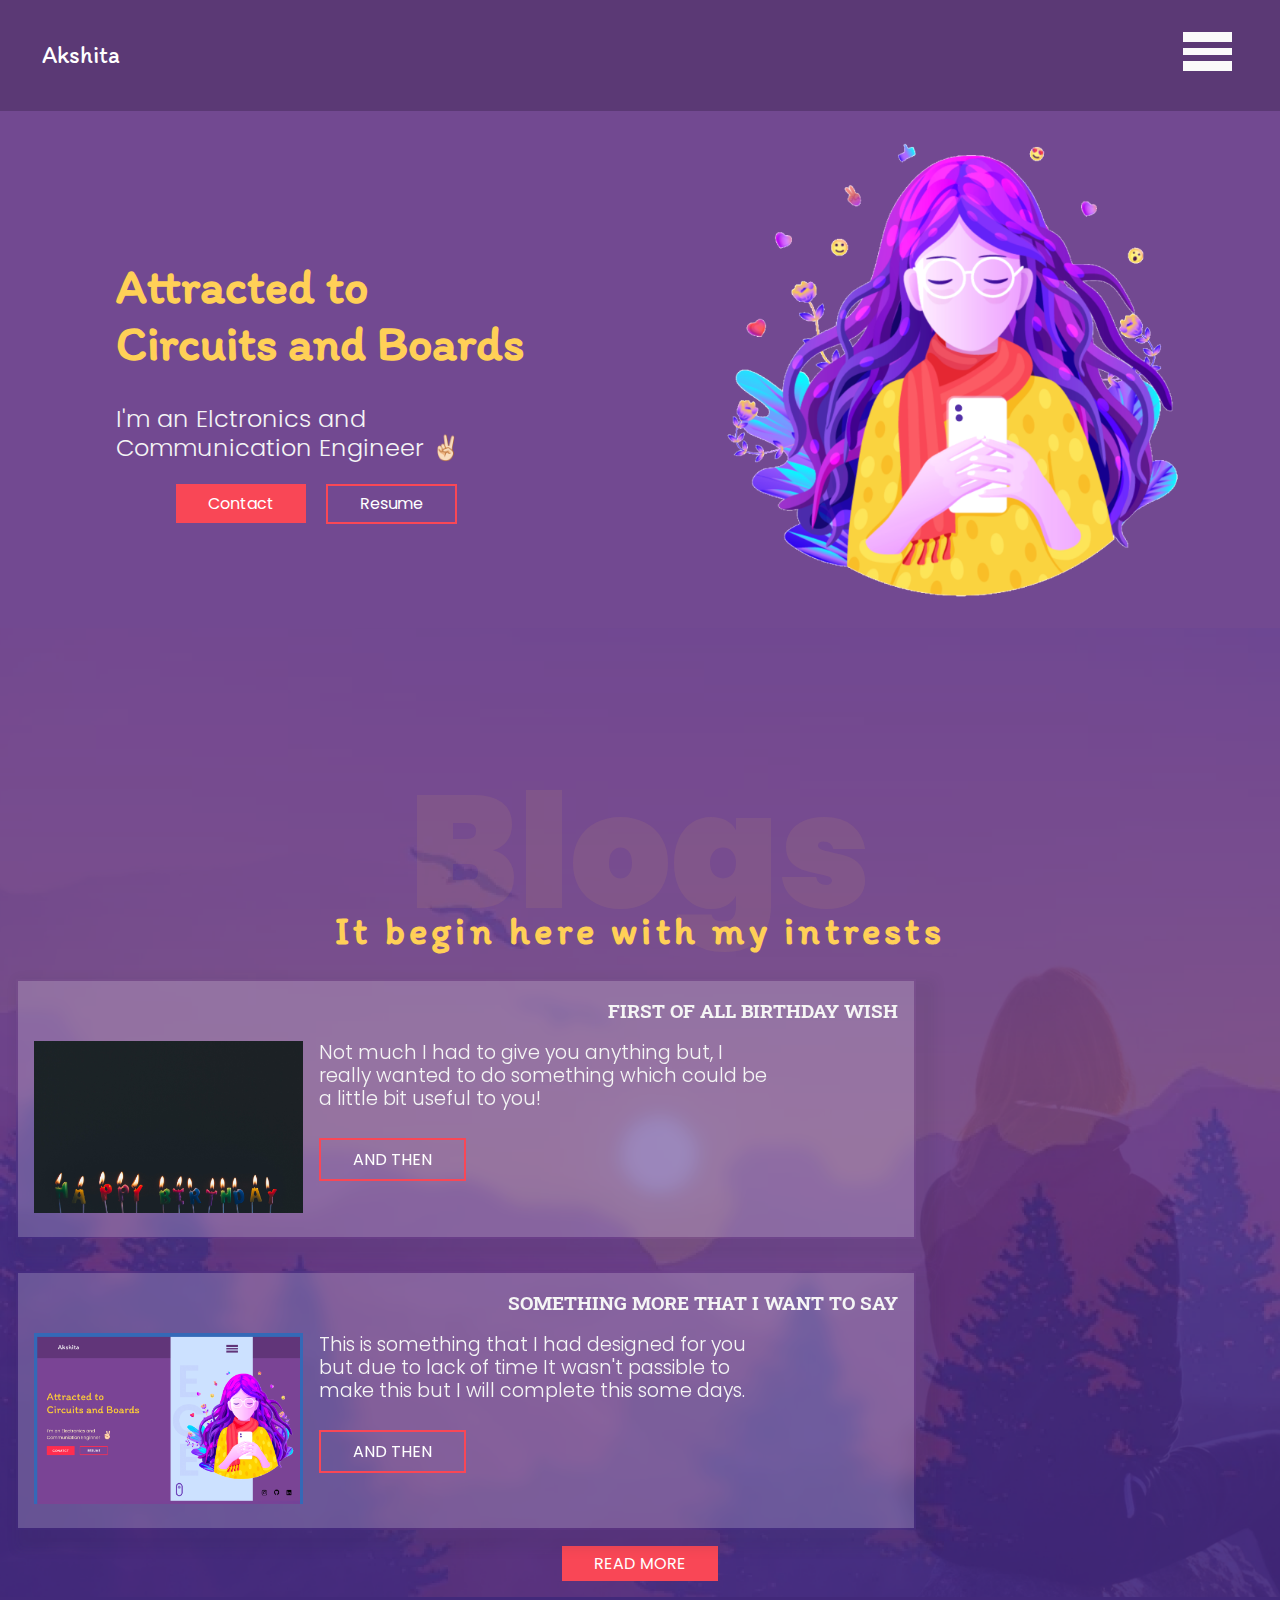
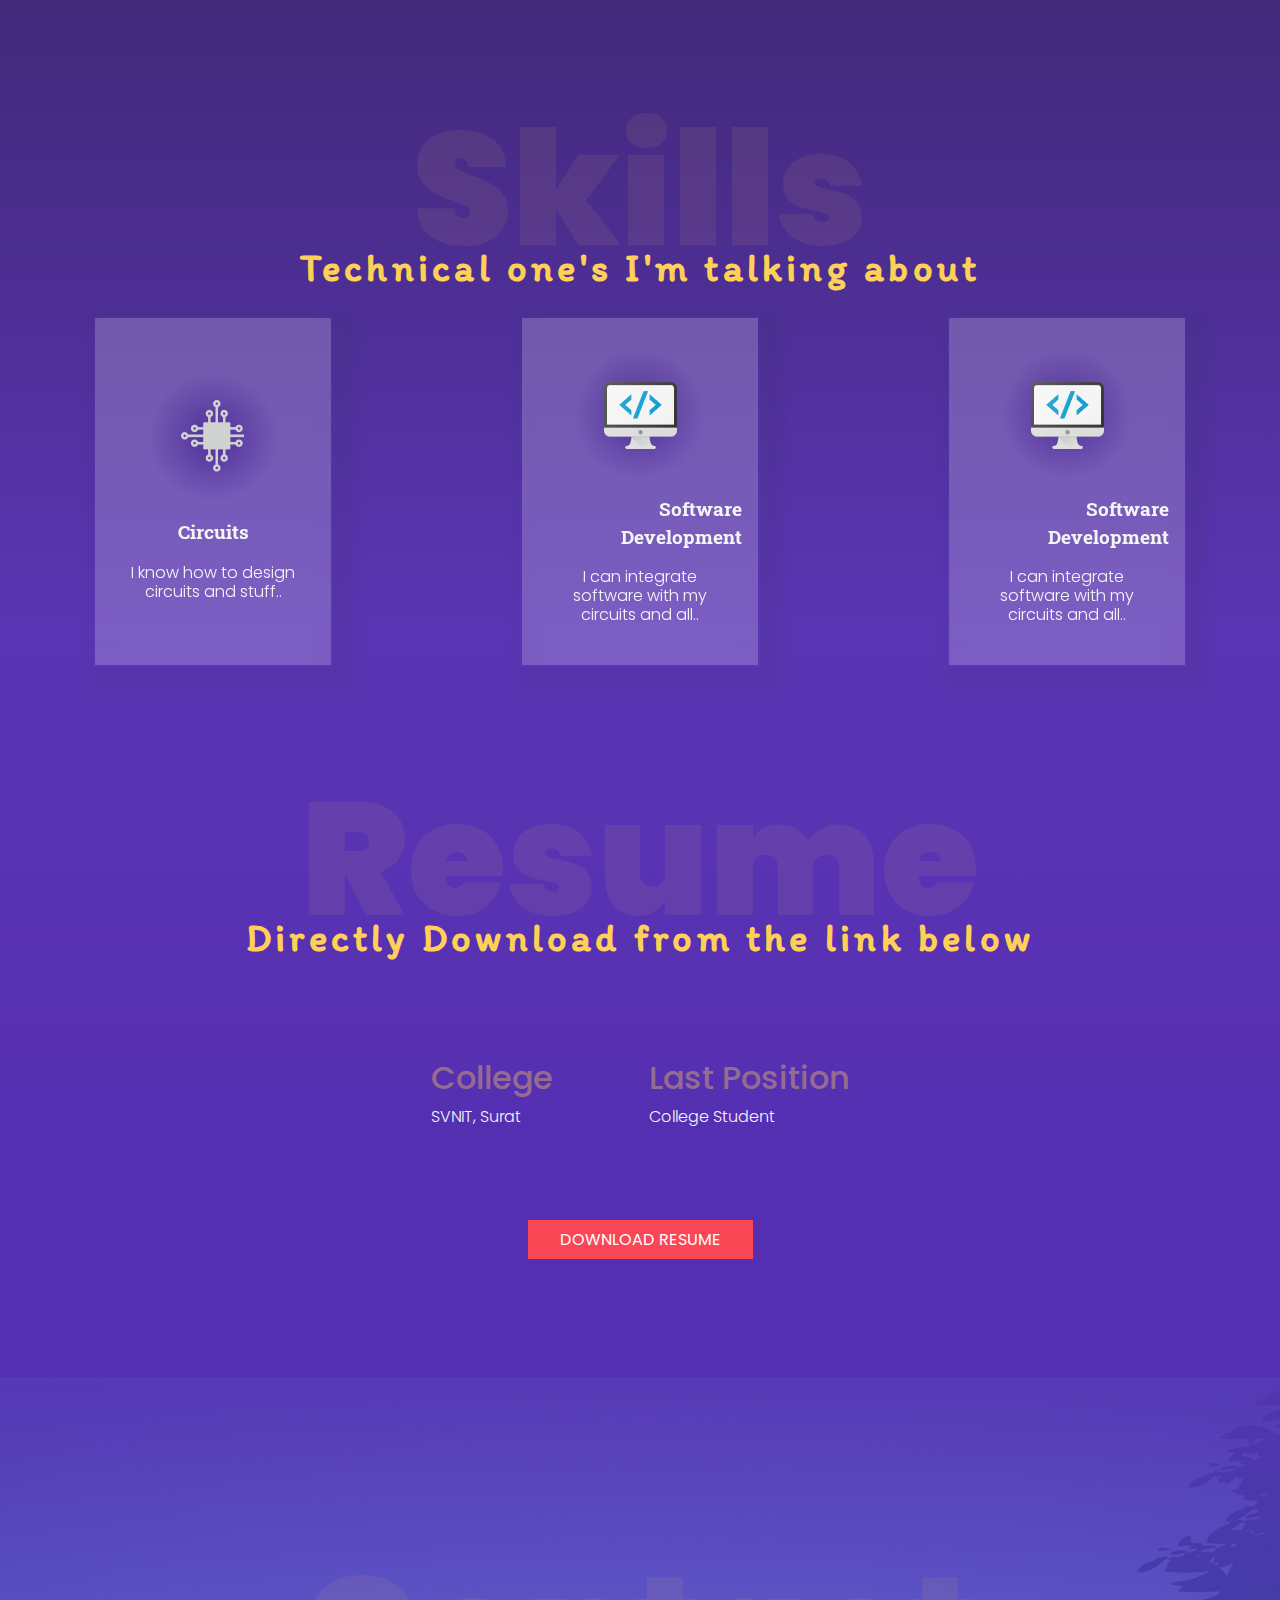
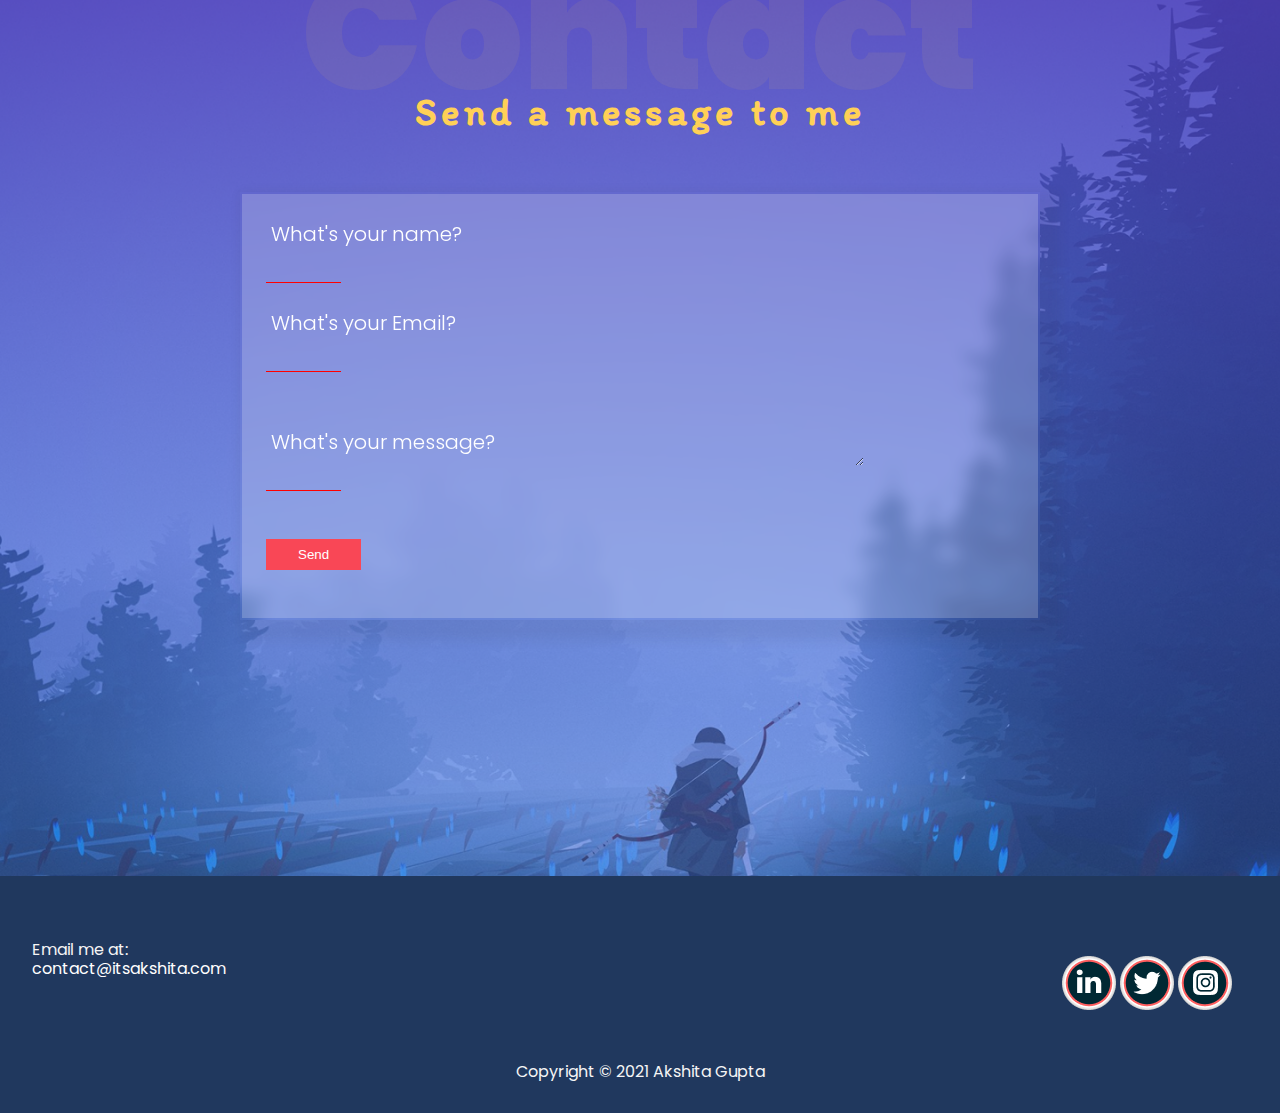
<file: index.html>
<!DOCTYPE html>
<html lang="en">
<head>
    <meta charset="UTF-8">
    <meta name="viewport" content="width=device-width, initial-scale=1.0">
    <link rel="stylesheet" href="main.css">
    <!-- Fonts -->
    <link rel="preconnect" href="https://fonts.gstatic.com">
<link href="https://fonts.googleapis.com/css2?family=Itim&display=swap" rel="stylesheet">
<link rel="preconnect" href="https://fonts.gstatic.com">
<link href="https://fonts.googleapis.com/css2?family=Poppins:wght@300;900&display=swap" rel="stylesheet">

<link rel="preconnect" href="https://fonts.gstatic.com">
<link href="https://fonts.googleapis.com/css2?family=Roboto+Slab&display=swap" rel="stylesheet">

<link rel="preconnect" href="https://fonts.gstatic.com">
<link href="https://fonts.googleapis.com/css2?family=Poppins:wght@500&display=swap" rel="stylesheet">

<link rel="preconnect" href="https://fonts.gstatic.com">
<link href="https://fonts.googleapis.com/css2?family=Give+You+Glory&display=swap" rel="stylesheet">
    <title>Akshita Gupta</title>
</head>
<body>
    <section id="landing">
        <div class="header">
            <div class="header-top">
                <div class="logo">
                    Akshita
                </div>
                <div class="menu">
                    <div class="hamburger-btn">
                        
                        <p onclick="openNav()" id="menu"><img src="./Images/Hamberger.png" alt="Hamburger Menu"></p>
                        <div class="white-background"></div>
                    </div>
                    
                    <div class="menu-open" id="demo">
                      <p><img src="./Images//Cross btn.png" onclick="closeNav()" alt="Cross Button"></p>
                        <nav>
                            <a href="#resume" class="resume">Resume</a>
                            <a href="#blogs" class="blogs">Blogs</a>
                            <a href="#home" class="home">Home</a>
                            <a href="#skills" class="skills">Skills</a>
                            <a href="#contact" class="contact">Contact</a>
                        </nav>
                    </div>
                </div>
            </div>
            
        </div>
           
            
        
        <div class="main">
            
            <div class="main-content">
                <div class="main-text">
                    <div class="heading-400">
                       <h2>Attracted to Circuits and Boards</h2> 
                    </div>
                    <div class="heading-description">
                        <p>I'm an Elctronics and Communication Engineer ✌🏻</p>
                    </div>
                </div>
                
                <div class="cta">
                    <a href="#" class="dark-btn">Contact</a>
                    <a href="#" class="light-btn">Resume</a>
                </div>
                
            </div>
            <div class="main-image">
                <img src="./Images//Photo1.png" alt="An Illustration showing a girl while she's using thier phone.">
            </div>
            
    
        </div>
        

        
       
    </section>
    <section id="blogs">
        <div class="content">
            <h1>Blogs</h1>
            <h2>It begin here with my intrests</h2>
            <div class="blog-card glass">
                <h3>FIRST OF ALL BIRTHDAY WISH</h3>
                <div class="card-content">
                    <img src="./Images/annie-spratt-u9skEqysM1g-unsplash.jpg" alt="Airplane Window">
                    <div class="card-text">
                        <p>Not much I had to give you anything but, I really wanted to do something which could be a little bit useful to you!
                        </p>
                        <a href="/blogpage1.html" class="light-btn">AND THEN</a>
                    </div>
                </div>
            </div>
            <div class="blog-card glass">
                <h3>SOMETHING MORE THAT I WANT TO SAY</h3>
                <div class="card-content">
                    <img src="./Images//Untitled.png" alt="Airplane Window">
                    <div class="card-text">
                        <p>This is something that I had designed for you but due to lack of time It wasn't passible to make this but I will complete this some days.
                        </p>
                        <a href="blogpage2.html" class="light-btn">AND THEN</a>
                    </div>
                </div>
            </div>
        </div>
        <div class="blog-cta">
            <a href="" class="dark-btn">READ MORE</a>
        </div>
    </section>
    <div class="skills-resume">
        <section id="skills">
            <h1>Skills</h1>
            <h2>Technical one's I'm talking about</h3>
            <div class="skill-cards">
                <div class="card glass">
                    <img src="./Images//Circuit Icon.png" alt="This denotes that I have a skill to assemble and play with circuits.">
                    <h3>Circuits</h3>
                    <p>I know how to design circuits and stuff..</p>
                </div>
                <div class="card glass">
                    <img src="./Images//Devicon.png" alt="This denotes that I have a skill to integrate software and UI stuff.">
                    <h3>Software Development</h3>
                    <p>I can integrate software with my circuits and all..</p>
                </div>
                <div class="card glass"> <img src="./Images//Devicon.png" alt="This denotes that I have a skill to integrate software and UI stuff.">
                    <h3>Software Development</h3>
                    <p>I can integrate software with my circuits and all..</p></div>
            </div>
        </section>
        <section id="resume">
            <h1>Resume</h1>
            <h2>Directly Download from the link below</h3>
            <div class="basic-info">
                <div class="info">
                    <h4>College</h4>
                    <p>SVNIT, Surat</p>
                </div>
                <div class="info">
                    <h4>Last Position</h4>
                    <p>College Student</p>
                </div>
            </div>
            <div class="resume-cta">
                <a href="" class="dark-btn">DOWNLOAD RESUME</a>
            </div>
        </section>
    </div>
    
    <section id="contact">
        <h1>Contact</h1>
        <h2>Send a message to me</h3>
        <div class="contact-form glass">
            <from>
                <div class="form">
                   
                    <input type="text" name="name" class="question" id="nme" required autocomplete="off" />
                    <label for="nme"><span>What's your name?</span></label>
                    <input type="text" name="email" class="question" id="nme" required autocomplete="on" />
                    <label for="nme"><span>What's your Email?</span></label>
                    <textarea name="message" rows="2" class="question" id="msg" required autocomplete="off"></textarea>
                    <label for="msg"><span>What's your message?</span></label>
                
                    <button>
                        <a href="" class="dark-btn">Send</a>
                    </button>
                </div>
                
            </from>
        </div>
    </section>
    <section id="footer">
        <div class="footer-content">
            <div class="email">
                Email me at: <br>
                    <a href="mailto:contact@itsakshita.com">contact@itsakshita.com</a>
                
            </div>
            <div class="social-icons">
               <a href="#"><img src="./Images/linked 1.png" alt="Akshita Gupta LinkedIN"></a> 
               <a href="#"><img src="./Images/twitter 1.png" alt="Akshita Gupta Twitter"></a> 
               <a href="#"><img src="./Images/Insta Icon.png" alt="Akshita Gupta Instagram"></a> 
            </div>
        </div>
        <div class="copyright-text">
            Copyright &#169; 2021 Akshita Gupta
        </div>
    </section>

    <script type="text/javascript" src="vanilla-tilt.js"></script>
    <script type="text/javascript">
        VanillaTilt.init(document.querySelectorAll(".glass"), {
            max: 5,
            speed: 100,
            glare: true,
            "max-glare": 0.5, 
        });
        
        //It also supports NodeList
        VanillaTilt.init(document.querySelectorAll(".glass"));
    </script>

    <script>
       function openNav() {
         document.getElementById("demo").style.display = "flex"
         document.getElementById("menu").style.display = "none"
        
   
}
function closeNav() {
         document.getElementById("demo").style.display = "none"
         document.getElementById("menu").style.display = "flex"
        
   
}
    </script>
</body>
</html>
</file>
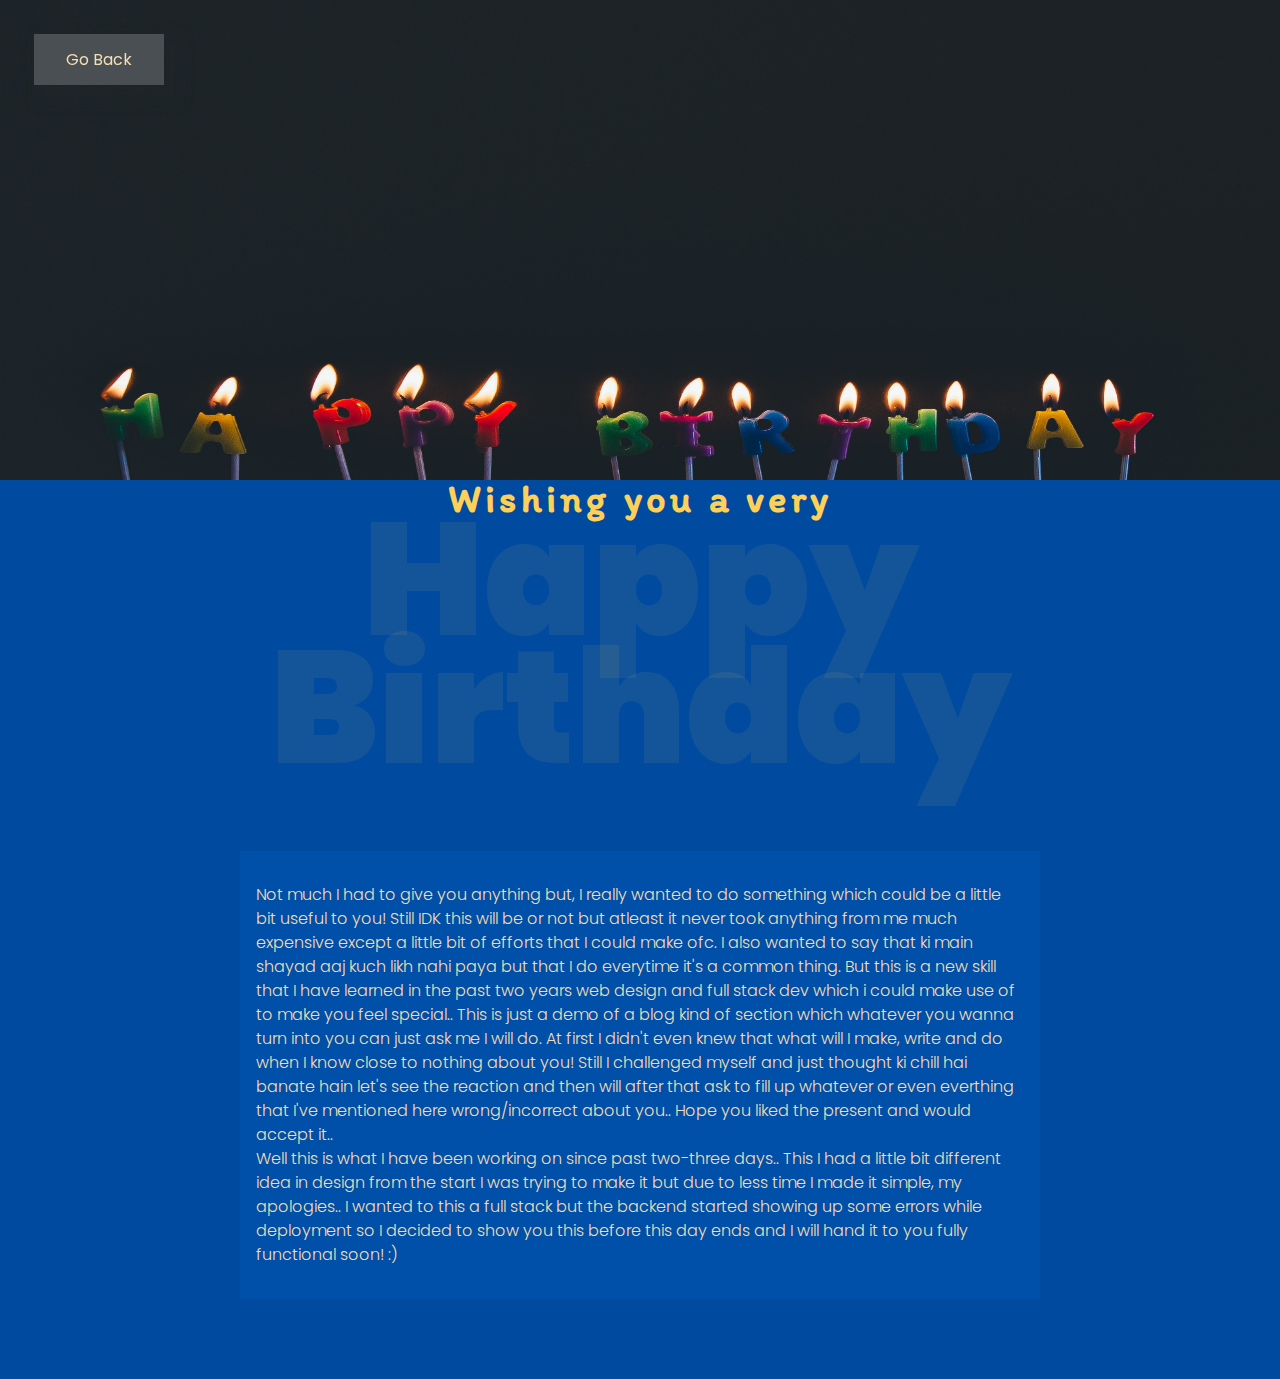
<file: blogpage1.html>
<!DOCTYPE html>
<html lang="en">
<head>
    <meta charset="UTF-8">
    <meta name="viewport" content="width=device-width, initial-scale=1.0">
    <link rel="stylesheet" href="./main.css">
     <!-- Fonts -->
     <link rel="preconnect" href="https://fonts.gstatic.com">
     <link href="https://fonts.googleapis.com/css2?family=Itim&display=swap" rel="stylesheet">
     <link rel="preconnect" href="https://fonts.gstatic.com">
     <link href="https://fonts.googleapis.com/css2?family=Poppins:wght@300;900&display=swap" rel="stylesheet">
     
     <link rel="preconnect" href="https://fonts.gstatic.com">
     <link href="https://fonts.googleapis.com/css2?family=Roboto+Slab&display=swap" rel="stylesheet">
     
     <link rel="preconnect" href="https://fonts.gstatic.com">
     <link href="https://fonts.googleapis.com/css2?family=Poppins:wght@500&display=swap" rel="stylesheet">
     
     <link rel="preconnect" href="https://fonts.gstatic.com">
     <link href="https://fonts.googleapis.com/css2?family=Give+You+Glory&display=swap" rel="stylesheet">
     <link rel="stylesheet" href="blog.css">
    <title>Blog</title>
</head>
<body>
    <a href="index.html" class="glass">Go Back</a>
    <img src="./Images/annie-spratt-u9skEqysM1g-unsplash.jpg" alt="Birthday wish to Akshita">
    <h2> Wishing you a very </h2>
    <h1>Happy Birthday</h1>
    
    <p>
        Not much I had to give you anything but, I really wanted to do something which could be a little bit useful to you!
        Still IDK this will be or not but atleast it never took anything from me much expensive except a little bit of efforts that I could make ofc.
        I also wanted to say that ki main shayad aaj kuch likh nahi paya but that I do everytime it's a common thing. But this is a new skill that I have learned in the past two years web design and full stack dev which i could make use of to make you feel special.. 
        This is just a demo of a blog kind of section which whatever you wanna turn into you can just ask me I will do.
        At first I didn't even knew that what will I make, write and do when I know close to nothing about you! Still I challenged myself and just thought ki chill hai banate hain let's see the reaction and then will after that ask to fill up whatever or even everthing that I've mentioned here wrong/incorrect about you.. Hope you liked the present and would accept it.. 
        <br>
        Well this is what I have been working on since past two-three days.. This I had a little bit different idea in design from the start I was trying to make it but due to less time I made it simple, my apologies.. I wanted to this a full stack but the backend started showing up some errors while deployment so I decided to show you this before this day ends and I will hand it to you fully functional soon! :) 
    </p>
    <script type="text/javascript" src="vanilla-tilt.js"></script>
    <script type="text/javascript">
        VanillaTilt.init(document.querySelectorAll(".glass"), {
            max: 5,
            speed: 100,
            glare: true,
            "max-glare": 0.5, 
        });
        
        //It also supports NodeList
        VanillaTilt.init(document.querySelectorAll(".glass"));
    </script>
</body>
</html>
</file>
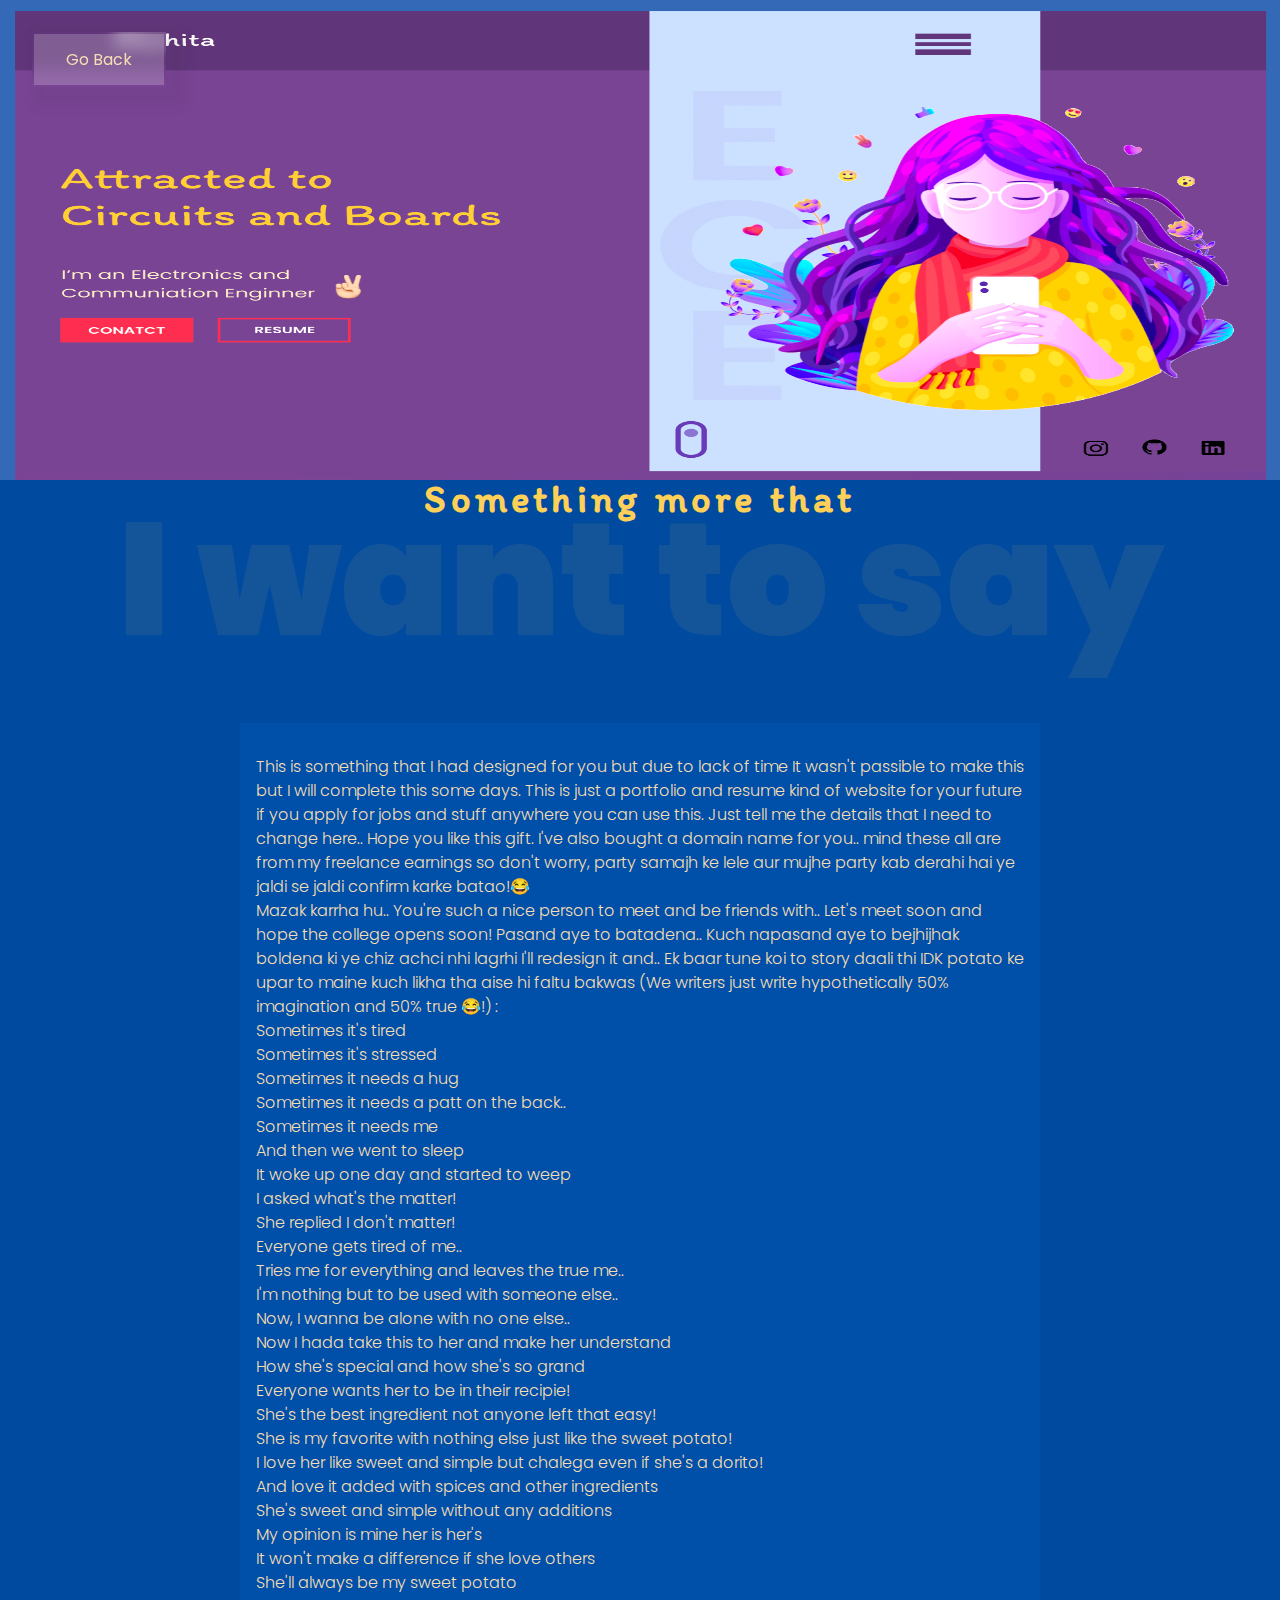
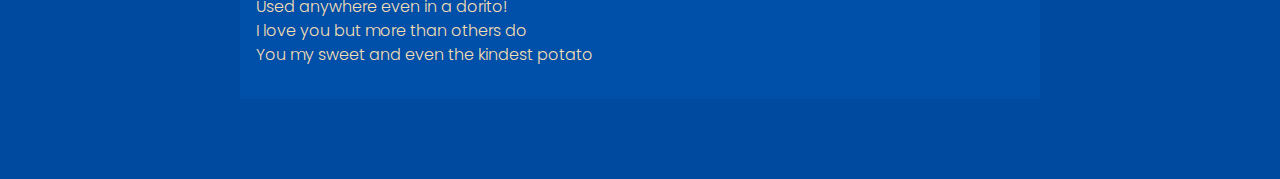
<file: blogpage2.html>
<!DOCTYPE html>
<html lang="en">
<head>
    <meta charset="UTF-8">
    <meta name="viewport" content="width=device-width, initial-scale=1.0">
    <link rel="stylesheet" href="./main.css">
     <!-- Fonts -->
     <link rel="preconnect" href="https://fonts.gstatic.com">
     <link href="https://fonts.googleapis.com/css2?family=Itim&display=swap" rel="stylesheet">
     <link rel="preconnect" href="https://fonts.gstatic.com">
     <link href="https://fonts.googleapis.com/css2?family=Poppins:wght@300;900&display=swap" rel="stylesheet">
     
     <link rel="preconnect" href="https://fonts.gstatic.com">
     <link href="https://fonts.googleapis.com/css2?family=Roboto+Slab&display=swap" rel="stylesheet">
     
     <link rel="preconnect" href="https://fonts.gstatic.com">
     <link href="https://fonts.googleapis.com/css2?family=Poppins:wght@500&display=swap" rel="stylesheet">
     
     <link rel="preconnect" href="https://fonts.gstatic.com">
     <link href="https://fonts.googleapis.com/css2?family=Give+You+Glory&display=swap" rel="stylesheet">
     <link rel="stylesheet" href="blog.css">
    <title>Blog</title>
</head>
<body>
    <a href="index.html" class="glass">Go Back</a>
    <img src="./Images/Untitled.png" alt="Birthday wish to Akshita">
    <h2>Something more that</h2>
    <h1>I want to say</h1>
    
    <p>
       This is something that I had designed for you but due to lack of time It wasn't passible to make this but I will complete this some days. This is just a portfolio and resume kind of website for your future if you apply for jobs and stuff anywhere you can use this. Just tell me the details that I need to change here.. Hope you like this gift. I've also bought a domain name for you.. mind these all are from my freelance earnings so don't worry, party samajh ke lele aur mujhe party kab derahi hai ye jaldi se jaldi confirm karke batao!😂
        <br>
       Mazak karrha hu.. You're such a nice person to meet and be friends with.. Let's meet soon and hope the college opens soon!  
       Pasand aye to batadena.. Kuch napasand aye to bejhijhak boldena ki ye chiz achci nhi lagrhi I'll redesign it and.. Ek baar tune koi to story daali thi IDK potato ke upar to maine kuch likha tha aise hi faltu bakwas (We writers just write hypothetically 50% imagination and 50% true 😂!) : 
       <br>
       Sometimes it's tired <br>
       Sometimes it's stressed <br>
       Sometimes it needs a hug <br>
       Sometimes it needs a patt on the back.. <br> 
       Sometimes it needs me <br>
       And then we went to sleep <br>
       It woke up one day and started to weep <br>
       I asked what's the matter! <br>
       She replied I don't matter! <br>
       Everyone gets tired of me.. <br>
       Tries me for everything and leaves the true me.. <br>
       I'm nothing but to be used with someone else.. <br>
       Now, I wanna be alone with no one else.. <br>
       Now I hada take this to her and make her understand <br>
       How she's special and how she's so grand <br>
       Everyone wants her to be in their recipie! <br>
       She's the best ingredient not anyone left that easy! <br> 
       She is my favorite with nothing else just like the sweet potato! <br> 
       I love her like sweet and simple but chalega even if she's a dorito! <br>
       And love it added with spices and other ingredients <br>
       She's sweet and simple without any additions <br>
       My opinion is mine her is her's <br>
       It won't make a difference if she love others <br>
       She'll always be my sweet potato <br>
       Used anywhere even in a dorito! <br>
       I love you but more than others do <br>
       You my sweet and even the kindest potato <br>

    </p>
    <script type="text/javascript" src="vanilla-tilt.js"></script>
    <script type="text/javascript">
        VanillaTilt.init(document.querySelectorAll(".glass"), {
            max: 5,
            speed: 100,
            glare: true,
            "max-glare": 0.5, 
        });
        
        //It also supports NodeList
        VanillaTilt.init(document.querySelectorAll(".glass"));
    </script>
</body>
</html>
</file>
<file: main.css>
:root{
    --clr-primary: #ffffff;
    --clr-landing: #724991;
    --clr-footer: #20385E;
    /* Set Up Some Colors here */

    --ff-heading-800: "Poppins", sans-serif;
    --ff-heading-400: "Itim", sans-serif;
    --ff-text: "Poppins", sans-serif;
    /* Setup some fonts here */
}

*,
*::after,
*::before{
    box-sizing: border-box;
    margin: 0;
    padding: 0;
}

*::after,
*::before{
   
    z-index: -2;
}
a{
    text-decoration: none;
}
h2{
    font-family: var(--ff-heading-400);
    color: #FFD057;
    letter-spacing: 0.11em;
    text-align: center;
    font-size: clamp(10px, 3vw, 2.5rem);
}
h1{
    font-family: var(--ff-heading-800);
    font-size: clamp(40px, 15vw, 10rem);
    font-weight: 900;
    text-align: center;
    color: rgba(255, 208, 87, 0.08);
}
h3{
    padding: 1rem;
    font-family: "Roboto Slab", sans-serif;
    line-height: 1.5 !important;
}
h3{
    
    text-align: right;
}
p{
    font-family: var(--ff-text);
    font-weight: 300;
    padding: 0 1rem;
    padding-bottom: 0.5rem;
}
.dark-btn{
    padding: 0.5rem 2rem;
    color: white;
    background: #F94756;
}
.light-btn{
    color: white;
    border: 2px solid #F94756;
    margin-left: 1rem;
    cursor: pointer;
}
.light-btn:hover{
  background-color: #F94756;
  transition: ease-in 0.2s;
  cursor: pointer;
}
body{
    font-family: var(--ff-text);
    font-size: 1rem;
    line-height: 1.2;
    max-width: 1800px;
    /* background: linear-gradient(179.67deg, #5B3975 0.53%, #5B3975 2.38%, #724991 2.4%, #724991 15.45%, #764C8F 18.23%, #764C8F 19.53%, #734A8B 20.6%, #6E448B 22.33%, #6E438A 23.5%, #422C80 25.85%, #412879 32.83%, #412979 33.95%, #452A83 37.17%, #4B2E90 42.71%, #5231A0 51.43%, #5734AD 57.84%, #5934B3 62.96%, #5934B3 66.05%, #563CB7 67.54%, #5843BB 67.62%, #5749BE 70.53%, #5952C3 72.37%, #5C5EC9 73.88%, #626ED1 76.02%, #697EDA 78.44%, #677ED8 80.49%, #3555A0 81.24%, #315297 84.73%, #2F5293 86.38%, #26447C 92.67%, #20385E 92.72%, #20385E 99.67%, #20385E 99.97%); */
  
}
img{
    max-width: 100%;
}
section{
    color: whitesmoke;
    padding: 1rem;
    width: (90%, 70.5rem);
    margin-inline: auto !important;
}

body,
h1,
h2,
h3,
h4,
h5{
    margin: 0;
   
}

h1,h2,h3,h4{
    line-height: 0.8;
}

.glass{
    background: rgba(255, 255, 255, 0.2);
    backdrop-filter: blur(8px);
    background-clip: padding-box;
    box-shadow: 10px 10px 10px 10px rgba(46, 54, 68, 0.08);
    border: solid 2px transparent;
}

/* Landing Styles */
#landing{
    display: flex;
    flex-direction: column;
    margin: 0 !important;
    padding: 0 !important;
    background-color: var(--clr-landing);
}

.header{
    background-color: #20385E;
    width: 100%;
   display: flex;
   flex-direction: column;
  margin: 0 auto;
  padding: 1rem;
}
.main-image{
    margin: 1rem auto;
    background-color: #20385E;
    margin-top: 0;
    padding-top: 2rem;
}
.logo{
    font-family: var(--ff-heading-400);
    color: var(--clr-landing);
    color: white;
}
.header .header-top{
    
    display: flex;
    flex-direction: row;
    justify-content: space-between;
    align-items: center;
    z-index: 100;
}

.main-content{
    display: flex;
    justify-content: center;
    align-items: center;
    flex-direction: column
}

/* Navbar Stylings */


.menu-open a{
    font-family: 'Give You Glory', cursive;
    font-size: 1.12rem;
    color: white;
    
}
.menu-open a:hover{
    opacity: 0.8;
}
.menu img{
    position: relative;
}
.main{
    display: flex;
    flex-direction: row;
    flex-wrap: wrap-reverse;
}

.menu-open::before{
    
    content: '';
    position: absolute;
    height: 13rem;
    background-color: #203850;
    width: 23rem;
    transform: translateX(-20rem)
    translateY(-3rem);
    border-radius: 0 0 25rem 25rem;
    overflow-x: hidden;

}
.menu-open img{
    position: absolute;
    top: 1rem;
    right: 1rem;
    height: 1rem;
    width: 1rem;
}

.menu-open .resume{
    position: absolute;
    transform: translateX(-18rem)
    translateY(1.5rem);

}
.menu-open .blogs{
    position: absolute;
    transform: translateX(-15rem)
    translateY(4rem)
    ;

}
.menu-open .home{
    position: absolute;
    transform: translateX(-11rem)
    translateY(6rem)
    ;

}

.menu-open .skills{
    position: absolute;
    transform: translateX(-7.5rem)
    translateY(4rem)
    ;
}
.menu-open .contact{
    position: absolute;
    transform: translateX(-5rem)
    translateY(1.5rem);
}



#landing .light-btn{
    padding: 0.4rem 2rem;
}

.main-text .heading-400 h2{
    font-size: 33px;
    text-align: center;
    letter-spacing: 0;
    padding: 2rem 1rem;
    line-height: 1.2;
    max-width: 320px;
    margin: 0 auto;
}

.heading-description p{
    text-align: center;
    margin: 0 auto;
   margin-top: -2rem;
    padding: 2rem 1rem;
    max-width: 310px;
}
.cta{
    margin: 0 auto;
}
/* Landing Styles Ends */
#demo{
    display: none;
}
#menu{
    display: flex;
}


/* Blog Styles */
#blogs{
    background: url(./Images//BLOG\ BACKGROUND.png);
    background-size: cover;
    padding-top: 10rem;
}
.blog-card{
    margin: 2rem 0;
    padding-bottom: 1.5rem;
    max-width: 900px;
}
.blog-cta{
    display: flex;
    justify-content: center;
    align-items: center;
    margin-top: -1rem;
}
.card-content{
    display: flex;
    flex-direction: row;

}
.card-content .card-text h3{
    font-size: clamp(10px, 3vw, 2.5rem);
}

.card-content .card-text p{
    width: clamp(10rem, 40vw, 30rem);
    font-size: clamp(10px, 1.5vw, 1.3rem);
}
.card-content img{
    min-width: 100px;
    width: 30%;
    margin-left: 1rem;
}
.card-content .light-btn{
    padding: 0 0.5rem;
    font-size: 11px;
}
/* Blog Styles End */
.skills-resume{
    background: linear-gradient(180deg, rgba(88, 50, 125, 0.53) 0%, #42297A 0%, rgba(85, 47, 177, 0.97) 45.83%, #552FB1 83.53%);;
    padding: 5rem 0;
}
/* Skills Styles */
#skills{
    padding: 3rem 0;
    text-align: center;
}
.skill-cards{
    display: flex;
    flex-wrap: wrap;
    padding: 1rem 0;
}
.card{
    width: 15rem;
    margin: 1rem auto;
    display: flex;
    flex-direction: column;
    justify-content: center;
    align-items: center;
    padding: 2rem 0;
}
.card p{
    width: 13rem;
 
}
/* Skills Styles Ends */
/* Resume Styles */
#resume{
    padding: 3rem 0;
    display: flex;
    flex-direction: column;
    align-items: center;
    justify-content: center;
}
.basic-info{
    margin: 0 auto;
    display: flex;
    flex-wrap: wrap;
    justify-content: space-evenly;
    align-items: center;
    padding: 4rem 0;
}
.basic-info .info{
    margin: 2rem;
}
.basic-info .info h4{
    font-weight: 500;
    font-size: 2rem;
    padding: 1rem;
    color:rgba(255, 208, 87, 0.4);

}

/* Resume Styles  Ends*/
/* Contatc Styles */
#contact{
    background: url(./Images/Contact-bg.png);
    background-size: cover;
    padding: 12rem 1rem;
}

#contact .contact-form{
   margin: 4rem auto; 
    
    max-width: 50rem;
    padding: 1.5rem;
    
}
.contatc-form form .form{
    display: flex;
    flex-direction: column;
    justify-content: center;
    align-items: center;
    padding: 2rem;
}

button{
    border-style: none;
    margin: 2rem 0;
}
.form-field{
    display: flex;
    flex-direction: column;
}


input,
span,
label,
textarea {
  font-family: 'Poppins', sans-serif;
  display: block;
  margin: 10px;
  padding: 5px;
  border: none;
  font-size: 15px;
}

textarea:focus,
input:focus {
  outline: 0;
}
/* Question */

input.question,
textarea.question {
  font-size: 20px;
  font-weight: 300;
  border-radius: 2px;
  margin: 0;
  border: none;
  width: 80%;
  background: rgba(0, 0, 0, 0);
  transition: padding-top 0.2s ease, margin-top 0.2s ease;
  overflow-x: hidden; /* Hack to make "rows" attribute apply in Firefox. */
}
/* Underline and Placeholder */

input.question + label,
textarea.question + label {
  display: block;
  position: relative;
  white-space: nowrap;
  padding: 0;
  margin: 1.5rem 0;
  width: 10%;
  border-top: 1px solid red;
  -webkit-transition: width 0.4s ease;
  transition: width 0.4s ease;
  height: 0px;
}

input.question:focus + label,
textarea.question:focus + label {
  width: 80%;
}

input.question:focus,
input.question:valid {
  padding-top: 35px;
}

textarea.question:valid,
textarea.question:focus {
  margin-top: 35px;
}

input.question:focus + label > span,
input.question:valid + label > span {
  top: -100px;
  font-size: 12px;
  color: #ffffff;
}

textarea.question:focus + label > span,
textarea.question:valid + label > span {
  top: -150px;
  font-size: 12px;
  color: #ffffff;
}

input.question:valid + label,
textarea.question:valid + label {
  border-color: green;
}

input.question:invalid,
textarea.question:invalid {
  box-shadow: none;
}

input.question + label > span,
textarea.question + label > span {
  font-weight: 300;
  margin: 0;
  position: absolute;
  color: #ffffff;
  font-size: 20px;
  top: -66px;
  left: 0px;
  z-index: -1;
  -webkit-transition: top 0.2s ease, font-size 0.2s ease, color 0.2s ease;
  transition: top 0.2s ease, font-size 0.2s ease, color 0.2s ease;
}

input[type="submit"] {
  -webkit-transition: opacity 0.2s ease, background 0.2s ease;
  transition: opacity 0.2s ease, background 0.2s ease;
  display: block;
  opacity: 0;
  margin: 10px 0 0 0;
  padding: 10px;
  cursor: pointer;
}

input[type="submit"]:hover {
  background: #EEE;
}

input[type="submit"]:active {
  background: #999;
}

input.question:valid ~ input[type="submit"], textarea.question:valid ~ input[type="submit"] {
  -webkit-animation: appear 1s forwards;
  animation: appear 1s forwards;
}

input.question:invalid ~ input[type="submit"], textarea.question:invalid ~ input[type="submit"] {
  display: none;
}

@-webkit-keyframes appear {
  100% {
    opacity: 1;
  }
}

@keyframes appear {
  100% {
    opacity: 1;
  }
}
/* Contatc Styles Ends */

/* Footer Styles */
#footer{
    background: var(--clr-footer);
    padding: 2rem 0;
    display: flex;
    flex-direction: column;
}
.footer-content{
    display: flex;
    flex-wrap: wrap;
    justify-content: space-between;
    padding: 2rem;
}
.footer-content .social-icons{
    padding: 1rem;
}
.copyright-text{
    text-align: center;
}
/* Footer Styles Ends */
.main-image{
    display: flex;
    justify-content: center;
    align-items: center;
}
.main-content{
    margin: 0 auto !important;
}



@media (min-width:850px){

    body{
        margin: 0;
    }
    .header{
        background-color: #5B3975;
        
    }

    .logo{
        margin: 0 1.6rem;
        font-size: 1.5rem;
    }
    
    .main-text  h2{
        text-align: left !important;
        font-size: clamp(2rem, 5vw, 3rem) !important;
        max-width: 28rem !important;
        margin-left: 1rem !important;
    }
    .main-text  p{
        text-align: left;
        font-size: clamp(1rem, 3vw, 1.5rem) !important;
       max-width: 25rem;
       margin-left: 1rem !important;
    }
    .main-content{
        display: flex;
        flex-direction: column;
        justify-content: center;
    }
    main{
        display: flex;
        flex-direction: row;
        flex-wrap: wrap;
        justify-content: center;
        align-items: center;
    }
    .main-image{
        background: transparent;
    }
    .main-image img{
        width: 30rem;
    }

    .hamburger-btn img{
        z-index: 2;
        position: relative;
        float: right;
        padding: 1rem;
       
    }


    #blogs .light-btn{
        padding: 0.5rem 2rem;
        font-size: 1rem;
    }

    #blogs p{
        margin-bottom: 2rem;
    }
  
    .menu-open::before{
    
        content: '';
        position: absolute;
        height: 20rem;
        background-color: #20385E;
        width: 40rem;
        transform: translateX(-37.3rem)
        translateY(-3rem);
        border-radius: 0 0 25rem 25rem; 
    }


    /* nav */
    

    .menu-open a{
        font-family: 'Give You Glory', cursive;
        font-size: 1.7rem;
        color: white;
        
    }
    .menu-open a:hover{
        opacity: 0.8;
    }
    .menu img{
        position: relative;
        
    }

    .menu-open img{
        position: absolute;
        top: 2rem;
        right: 2rem;
        height: 2.5rem;
        width: 2.5rem;
        
    }
    
    .menu-open .resume{
        position: absolute;
        transform: translateX(-35rem)
        translateY(1.5rem);
    
    }
    .menu-open .blogs{
        position: absolute;
        transform: translateX(-30rem)
        translateY(7rem)
        ;
    
    }
    .menu-open .home{
        position: absolute;
        transform: translateX(-23rem)
        translateY(11rem)
        ;
    
    }
    
    .menu-open .skills{
        position: absolute;
        transform: translateX(-15rem)
        translateY(11rem)
        ;
    }
    .menu-open .contact{
        position: absolute;
        transform: translateX(-10rem)
        translateY(7rem)
    }
    #footer a{
        cursor: pointer;
        text-decoration: none;
        color: var(--clr-primary);
    }
    /* nav end */

}
</file>
<file: blog.css>
body{
    background-color: rgb(0, 75, 160);
}

p{
    max-width: 50rem;
    margin: 5rem auto;
    color: wheat;
    background: rgba(0, 82, 175, 0.63);
    line-height: 1.5;
    padding: 2rem 1rem;
}
img{
    height: 30rem;
    width: 100%;
    position: relative;
    z-index: 0;
}
a{
    position: absolute;
    color: wheat;
    top: 2rem;
    left: 2rem;
    z-index: 1;
    padding: 1rem 2rem;
}
</file>
